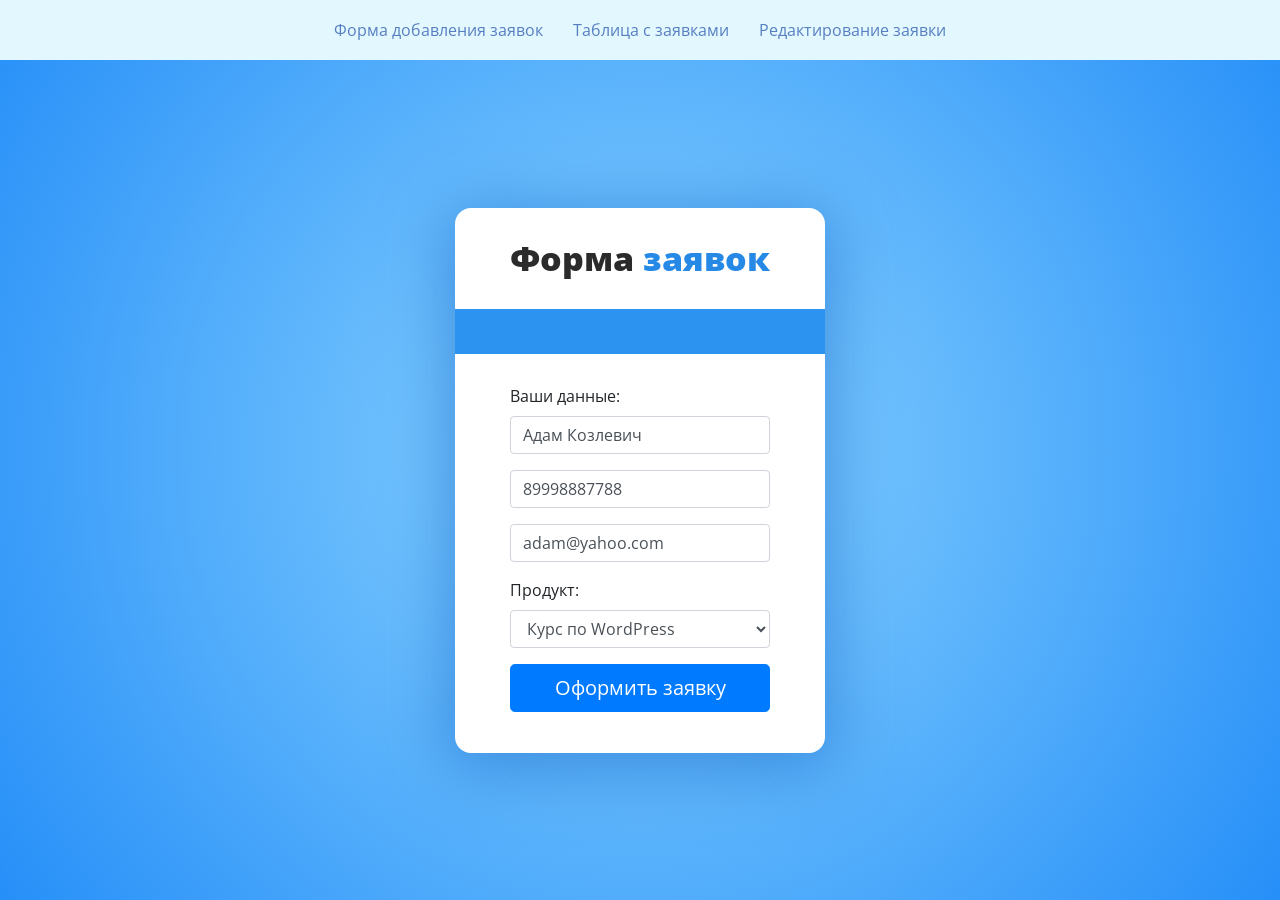
<file: crm/index.html>
<!DOCTYPE html>
<html lang="ru">

<head>
	<meta charset="UTF-8">
	<title>01 - Форма</title>
	<link rel="stylesheet" href="css/bootstrap.min.css" />
	<link rel="stylesheet" href="css/main.css">
	<link href="https://fonts.googleapis.com/css?family=Open+Sans:400,600,700,800&amp;subset=cyrillic-ext"
		rel="stylesheet">
</head>

<body class="with-nav radial-bg flex-center">

	<!-- Навигация по проекту -->
	<nav class="project-nav">
		<div class="project-nav__links-wrapper">
			<a href="index.html">Форма добавления заявок</a>
			<a href="table.html">Таблица с заявками</a>
			<a href="edit.html">Редактирование заявки</a>
		</div>
	</nav>

	<!-- white-plate -->
	<div class="white-plate white-plate--payment">
		<div class="container-fluid">

			<!-- header -->
			<div class="white-plate__header text-center">
				<p class="white-plate__logo">
					<span>Форма</span> заявок
				</p>
			</div>
			<!-- // header -->

			<div class="white-plate__line-between white-plate__line-between--main"></div>

			<form id="form" method="POST" action="">
				<label>Ваши данные:</label>
				<div class="form-group">
					<input id="name" type="text" name="name" autocomplete="on" class="form-control"
						placeholder="Имя и Фамилия" required>
				</div>
				<div class="form-group">
					<input id="phone" type="text" name="phone" autocomplete="on" class="form-control"
						placeholder="Телефон">
				</div>
				<div class="form-group">
					<input id="email" type="email" name="email" autocomplete="on" class="form-control"
						placeholder="Email" required>
				</div>
				<div class="form-group">
					<label for="exampleFormControlSelect1">Продукт:</label>
					<select id="product" name="product" class="form-control" id="exampleFormControlSelect1">
						<option value="course-html">Курс по верстке</option>
						<option value="course-js">Курс по JavaScript</option>
						<option value="course-vue">Курс по VUE JS</option>
						<option value="course-php">Курс по PHP</option>
						<option value="course-wordpress">Курс по WordPress</option>
					</select>
				</div>
				<div class="form-group">
					<button type="submit" class="btn btn-lg btn-primary btn-block">Оформить заявку</button>
				</div>
			</form>

		</div>
	</div>
	<!-- // white-plate -->

	<!-- Модель -->
	<script src="./js/model.js" type="module"></script>

	<!-- Форма -->
	<script src="./js/form/form.test-data.js" type="module"></script>
	<script src="./js/form/form.view.js" type="module"></script>
	<script src="./js/form/form.controller.js" type="module"></script>

</body>

</html>
</file>
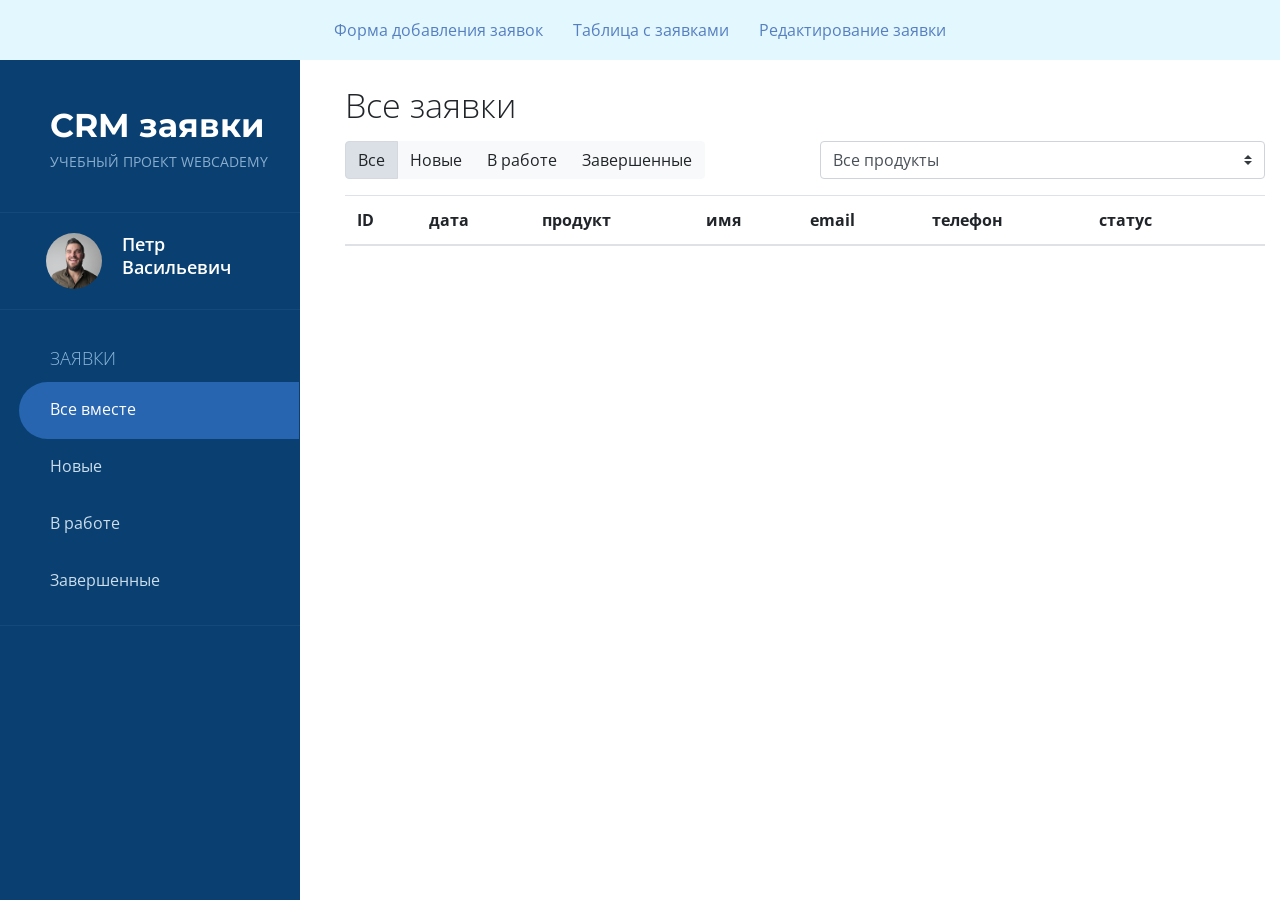
<file: crm/table.html>
<!DOCTYPE html>
<html lang="ru">

<head>
	<meta charset="UTF-8" />
	<title>02 - Таблица с заявками</title>
	<link rel="stylesheet" href="css/bootstrap.min.css" />
	<link rel="stylesheet" href="css/main.css" />
	<link href="https://fonts.googleapis.com/css?family=Open+Sans:300,400,600,700,800&amp;subset=cyrillic-ext"
		rel="stylesheet" />
	<link href="https://fonts.googleapis.com/css?family=Montserrat:400,700&display=swap&subset=cyrillic-ext"
		rel="stylesheet" />
</head>

<body class="with-nav body--dashboard">
	<!-- Навигация по проекту -->
	<nav class="project-nav">
		<div class="project-nav__links-wrapper">
			<a href="index.html">Форма добавления заявок</a>
			<a href="table.html">Таблица с заявками</a>
			<a href="edit.html">Редактирование заявки</a>
		</div>
	</nav>

	<!-- left-panel -->
	<div class="left-panel blue-skin">
		<!-- Logo -->
		<div class="left-panel__logo">
			<div class="left-panel__logo-title">CRM заявки</div>
			<div class="left-panel__logo-subtitle">учебный проект webcademy</div>
		</div>
		<!-- // Logo -->
		<!-- User -->
		<div class="left-panel__user clearfix">
			<div class="left-panel__user-photo">
				<img src="img/avatars/avatar-128.jpg" alt="Avatar" />
			</div>
			<div class="left-panel__user-name">Петр <br />Васильевич</div>
		</div>
		<!-- // User -->
		<!-- Navigation 1 -->
		<div class="left-panel__navigation">
			<div class="left-panel__navigation-title">Заявки</div>
			<ul>
				<li><a data-value="all" data-role="left-status" href="#" >Все вместе</a></li>
				<li><a data-value="new" data-role="left-status" href="#">Новые<div class="badge" id="badge-new">12</div>
					</a></li>
				<li><a data-value="inwork" data-role="left-status" href="#">В работе</a></li>
				<li><a data-value="complete" data-role="left-status" href="#">Завершенные</a></li>
			</ul>
		</div>
		<!-- // Navigation 1 -->

	</div>
	<!-- // left-panel -->

	<!-- main-wrapper -->
	<div class="main-wrapper">
		<div class="container-fluid">
			<div class="admin-heading-1">Все заявки</div>

			<form action="">
				<!-- <div class="form-row"> -->
				<div class="row mb-3 justify-content-start">
					<!-- Col -->
					<div class="col">
						<div id="topStatusBar" class="btn-group" role="group" aria-label="...">
							<a href="#" class="btn btn-light" data-value="all">Все</a>
							<a href="#" class="btn btn-light" data-value="new">Новые</a>
							<a href="#" class="btn btn-light" data-value="inwork">В работе</a>
							<a href="#" class="btn btn-light" data-value="complete">Завершенные</a>
						</div>
					</div>
					<!-- // Col -->
					<!-- Col -->
					<div class="col">
						<select class="custom-select" id="productSelect">
							<option value="all" selected>Все продукты</option>
							<option value="course-html">Курс по верстке</option>
							<option value="course-js">Курс по JavaScript</option>
							<option value="course-vue">Курс по VUE JS</option>
							<option value="course-php">Курс по PHP</option>
							<option value="course-wordpress">Курс по WordPress</option>
						</select>
					</div>
					<!-- // Col -->
				</div>
			</form>

			<table class="table fs-14">
				<thead>
					<tr>
						<th>ID</th>
						<th>дата</th>
						<th>продукт</th>
						<th>имя</th>
						<th>email</th>
						<th>телефон</th>
						<th>статус</th>
						<th></th>
					</tr>
				</thead>
				<tbody id="tbody">
					<!-- <tr>
							<th scope="row">1</th>
							<td>01.04.2020</td>
							<td>Курс по верстке</td>
							<td>Петр Сергеевич</td>
							<td>info@inbox.ru</td>
							<td>+7 (909) 77-55-777</td>
							<td>
								<div class="badge badge-pill badge-danger">Новый</div>
							</td>
							<td>
								<a href="edit.html">Редактировать</a>
							</td>
						</tr>
						<tr>
							<th scope="row">2</th>
							<td>01.04.2020</td>
							<td>Курс по верстке</td>
							<td>Василий Петрович</td>
							<td>info@gmail.ru</td>
							<td>+7 (909) 77-55-777</td>
							<td>
								<div class="badge badge-pill badge-warning">В работе</div>
							</td>
							<td>
								<a href="edit.html">Редактировать</a>
							</td>
						</tr>
						<tr>
							<th scope="row">1</th>
							<td>01.04.2020</td>
							<td>Курс по верстке</td>
							<td>Николай Владимирович</td>
							<td>info@mail.ru</td>
							<td>+7 (909) 77-55-777</td>
							<td>
								<div class="badge badge-pill badge-success">Завершенный</div>
							</td>
							<td>
								<a href="edit.html">Редактировать</a>
							</td>
						</tr> -->
				</tbody>
			</table>
		</div>
	</div>
	<!-- // main-wrapper -->

	<!-- Модель -->
	<script src="./js/model.js" type="module"></script>

	<!-- Таблица -->
	<script src="./js/table/table.view.js" type="module"></script>
	<script src="./js/table/table.controller.js" type="module"></script>

</body>

</html>
</file>
<file: crm/css/main.css>
* {
	box-sizing: border-box;
}
html {
	height: 100%;
}
body {
	height: 100%;
	margin: 0;
	padding: 0;
	background: #fff;
	font-family: 'Open Sans', sans-serif;
}
.radial-bg {
	background: #2d77bb;
	background: radial-gradient(circle, #8dd5ff 0%, #268ff8 100%);
}
.flex-center {
	display: -webkit-box;
	display: flex;
	-webkit-box-align: center;
	align-items: center;
	-webkit-box-pack: center;
	justify-content: center;
}
.white-plate {
	background-color: #fff;
	border-radius: 16px;
	max-width: 1200px;
	margin-left: auto;
	margin-right: auto;
	padding-left: 40px;
	padding-right: 40px;
	padding-bottom: 55px;
	box-shadow: 0px 10px 62px 10px #133b9a;
}
.white-plate.white-plate--payment {
	max-width: 400px;
	padding-bottom: 25px;
	box-shadow: 0px 10px 62px 10px rgba(47, 128, 214, 0.71);
}
.white-plate__header {
	padding-top: 25px;
	padding-bottom: 25px;
}
.white-plate__logo {
	font-weight: 800;
	font-size: 34px;
	color: #2789e6;
	transition: 0.2s ease-in;
	margin: 0;
}
.white-plate__logo span {
	color: #2b2b2b;
}
@media (max-width: 576px) {
	.white-plate__logo {
		display: block;
		text-align: center;
	}
}
.white-plate__line-between {
	background-color: #2d93f0;
	height: 60px;
	margin-left: -55px;
	margin-right: -55px;
	margin-bottom: 40px;
}
.white-plate__line-between--main {
	background-color: #2d93f0;
	height: 45px;
	margin-bottom: 30px;
}
.body--dashboard {
	padding-left: 330px;
}
.left-panel {
	background-color: #094071;
	width: 300px;
	height: 100%;
	left: 0;
	top: 0;
	bottom: 0;
	color: #fff;
	position: fixed;
	z-index: 1;
}
.left-panel__logo {
	padding-top: 41px;
	padding-left: 50px;
	padding-bottom: 40px;
	border-bottom: 1px solid #14497a;
}
.left-panel__logo-title {
	font-family: 'Montserrat', sans-serif;
	color: #fff;
	font-size: 33px;
	font-weight: 700;
}
.left-panel__logo-subtitle {
	color: #8aacce;
	font-size: 14px;
	font-weight: 400;
	text-transform: uppercase;
}
.left-panel__user {
	padding-left: 46px;
	padding-right: 30px;
	padding-top: 20px;
	padding-bottom: 20px;
	border-bottom: 1px solid #14497a;
}
.left-panel__user-photo {
	width: 56px;
	height: 56px;
	border-radius: 80px;
	float: left;
	overflow: hidden;
}
.left-panel__user-photo img {
	max-width: 100%;
	height: auto;
}
.left-panel__user-name {
	font-size: 18px;
	line-height: 1.3;
	font-weight: 600;
	margin-left: 76px;
}
.left-panel__navigation {
	color: #cbdceb;
	font-size: 16px;
	padding-left: 50px;
	padding-top: 35px;
	padding-bottom: 15px;
	border-bottom: 1px solid #14497a;
}
.left-panel__navigation--no-line {
	border-bottom: none;
}
.left-panel__navigation-title {
	font-size: 18px;
	color: #8eb6da;
	font-weight: 200;
	margin-bottom: 10px;
	text-transform: uppercase;
}
.left-panel__navigation ul {
	margin: 0;
	padding: 0;
	list-style-type: none;
}
.left-panel__navigation ul li {
	margin: 0;
	padding: 0;
	margin-bottom: 0px;
}
.left-panel__navigation a {
	color: #cbdceb;
	display: block;
	width: 280px;
	position: relative;
	z-index: 2;
	transition: 250ms all ease-in;
	margin-left: -31px;
	padding-left: 31px;
	padding-top: 15px;
	padding-bottom: 18px;
	background-color: #094071;
	border-radius: 80px 0px 0px 80px;
	transition: 100ms all ease-out;
}
.left-panel__navigation a:hover,
.left-panel__navigation a.active {
	text-decoration: none;
	background-color: #2865b1;
	color: #fff;
}
.left-panel__navigation .badge {
	background-color: #2865b1;
	color: #fff;
	border-radius: 32px;
	padding: 6px 10px 5px;
	line-height: 1;
	font-size: 14px;
}
.left-panel__navigation .badge:first-child {
	margin-left: 5px;
}
.main-wrapper {
	margin-left: 0px;
	padding-top: 0px;
	padding-bottom: 20px;
}
.form-wrapper {
	max-width: 1200px;
	margin-left: auto;
	margin-right: auto;
}
.admin-heading-1 {
	font-size: 34px;
	font-weight: 200;
	margin: 20px 0 10px;
}
.badge {
	padding: 6px 10px 5px;
	font-size: 14px;
}
.mt-0 {
	margin-top: 0;
}
.mt-5 {
	margin-top: 5px;
}
.mt-10 {
	margin-top: 10px;
}
.mt-15 {
	margin-top: 15px;
}
.mt-20 {
	margin-top: 20px;
}
.mt-25 {
	margin-top: 25px;
}
.mt-30 {
	margin-top: 30px !important;
}
.mt-35 {
	margin-top: 35px;
}
.mt-40 {
	margin-top: 40px;
}
.mt-45 {
	margin-top: 45px;
}
.mt-50 {
	margin-top: 50px;
}
.mt-55 {
	margin-top: 55px;
}
.mt-60 {
	margin-top: 60px;
}
.mt-65 {
	margin-top: 65px;
}
.mt-70 {
	margin-top: 70px;
}
.mt-75 {
	margin-top: 75px;
}
.mt-80 {
	margin-top: 80px;
}
.mt-85 {
	margin-top: 85px;
}
.mt-90 {
	margin-top: 90px;
}
.mt-95 {
	margin-top: 95px;
}
.mt-100 {
	margin-top: 100px;
}
.mb-0 {
	margin-bottom: 0;
}
.mb-5 {
	margin-bottom: 5px;
}
.mb-10 {
	margin-bottom: 10px;
}
.mb-15 {
	margin-bottom: 15px !important;
}
.mb-20 {
	margin-bottom: 20px;
}
.mb-25 {
	margin-bottom: 25px;
}
.mb-30 {
	margin-bottom: 30px;
}
.mb-35 {
	margin-bottom: 35px;
}
.mb-40 {
	margin-bottom: 40px;
}
.mb-45 {
	margin-bottom: 45px;
}
.mb-50 {
	margin-bottom: 50px;
}
.mb-55 {
	margin-bottom: 55px;
}
.mb-60 {
	margin-bottom: 60px;
}
.mb-65 {
	margin-bottom: 65px;
}
.mb-70 {
	margin-bottom: 70px;
}
.mb-75 {
	margin-bottom: 75px;
}
.mb-80 {
	margin-bottom: 80px;
}
.mb-85 {
	margin-bottom: 85px;
}
.mb-90 {
	margin-bottom: 90px;
}
.mb-95 {
	margin-bottom: 95px;
}
.mb-100 {
	margin-bottom: 100px;
}
.mb-120 {
	margin-bottom: 120px;
}
.ml-0 {
	margin-left: 0;
}
.ml-5 {
	margin-left: 5px;
}
.ml-10 {
	margin-left: 10px;
}
.ml-15 {
	margin-left: 15px;
}
.ml-20 {
	margin-left: 20px;
}
.ml-25 {
	margin-left: 25px;
}
.ml-30 {
	margin-left: 30px;
}
.ml-35 {
	margin-left: 35px;
}
.ml-40 {
	margin-left: 40px;
}
.ml-45 {
	margin-left: 45px;
}
.ml-50 {
	margin-left: 50px;
}
.ml-55 {
	margin-left: 55px;
}
.ml-60 {
	margin-left: 60px;
}
.ml-65 {
	margin-left: 65px;
}
.ml-70 {
	margin-left: 70px;
}
.ml-75 {
	margin-left: 75px;
}
.ml-80 {
	margin-left: 80px;
}
.ml-85 {
	margin-left: 85px;
}
.ml-90 {
	margin-left: 90px;
}
.ml-95 {
	margin-left: 95px;
}
.ml-100 {
	margin-left: 100px;
}
.mr-0 {
	margin-right: 0;
}
.mr-5 {
	margin-right: 5px;
}
.mr-10 {
	margin-right: 10px;
}
.mr-15 {
	margin-right: 15px;
}
.mr-20 {
	margin-right: 20px;
}
.mr-25 {
	margin-right: 25px;
}
.mr-30 {
	margin-right: 30px;
}
.mr-35 {
	margin-right: 35px;
}
.mr-40 {
	margin-right: 40px;
}
.mr-45 {
	margin-right: 45px;
}
.mr-50 {
	margin-right: 50px;
}
.mr-55 {
	margin-right: 55px;
}
.mr-60 {
	margin-right: 60px;
}
.mr-65 {
	margin-right: 65px;
}
.mr-70 {
	margin-right: 70px;
}
.mr-75 {
	margin-right: 75px;
}
.mr-80 {
	margin-right: 80px;
}
.mr-85 {
	margin-right: 85px;
}
.mr-90 {
	margin-right: 90px;
}
.mr-95 {
	margin-right: 95px;
}
.mr-100 {
	margin-right: 100px;
}
.no-margins {
	margin: 0;
}
.pt-0 {
	padding-top: 0;
}
.pt-5 {
	padding-top: 5px;
}
.pt-10 {
	padding-top: 10px;
}
.pt-15 {
	padding-top: 15px;
}
.pt-20 {
	padding-top: 20px;
}
.pt-25 {
	padding-top: 25px;
}
.pt-30 {
	padding-top: 30px;
}
.pt-35 {
	padding-top: 35px;
}
.pt-40 {
	padding-top: 40px;
}
.pt-45 {
	padding-top: 45px;
}
.pt-50 {
	padding-top: 50px;
}
.pt-55 {
	padding-top: 55px;
}
.pt-60 {
	padding-top: 60px;
}
.pt-65 {
	padding-top: 65px;
}
.pt-70 {
	padding-top: 70px;
}
.pt-75 {
	padding-top: 75px;
}
.pt-80 {
	padding-top: 80px;
}
.pt-85 {
	padding-top: 85px;
}
.pt-90 {
	padding-top: 90px;
}
.pt-95 {
	padding-top: 95px;
}
.pt-100 {
	padding-top: 100px;
}
.pb-0 {
	padding-bottom: 0;
}
.pb-5 {
	padding-bottom: 5px;
}
.pb-10 {
	padding-bottom: 10px;
}
.pb-15 {
	padding-bottom: 15px;
}
.pb-20 {
	padding-bottom: 20px;
}
.pb-25 {
	padding-bottom: 25px;
}
.pb-30 {
	padding-bottom: 30px;
}
.pb-35 {
	padding-bottom: 35px;
}
.pb-40 {
	padding-bottom: 40px;
}
.pb-45 {
	padding-bottom: 45px;
}
.pb-50 {
	padding-bottom: 50px;
}
.pb-55 {
	padding-bottom: 55px;
}
.pb-60 {
	padding-bottom: 60px;
}
.pb-65 {
	padding-bottom: 65px;
}
.pb-70 {
	padding-bottom: 70px;
}
.pb-75 {
	padding-bottom: 75px;
}
.pb-80 {
	padding-bottom: 80px;
}
.pb-85 {
	padding-bottom: 85px;
}
.pb-90 {
	padding-bottom: 90px;
}
.pb-95 {
	padding-bottom: 95px;
}
.pb-100 {
	padding-bottom: 100px;
}
.pb-100 {
	padding-bottom: 100px;
}
.pb-120 {
	padding-bottom: 120px;
}
.pl-0 {
	padding-left: 0;
}
.pl-5 {
	padding-left: 5px;
}
.pl-10 {
	padding-left: 10px;
}
.pl-15 {
	padding-left: 15px;
}
.pl-20 {
	padding-left: 20px;
}
.pl-25 {
	padding-left: 25px;
}
.pl-30 {
	padding-left: 30px;
}
.pl-35 {
	padding-left: 35px;
}
.pl-40 {
	padding-left: 40px;
}
.pl-45 {
	padding-left: 45px;
}
.pl-50 {
	padding-left: 50px;
}
.pl-55 {
	padding-left: 55px;
}
.pl-60 {
	padding-left: 60px;
}
.pl-65 {
	padding-left: 65px;
}
.pl-70 {
	padding-left: 70px;
}
.pl-75 {
	padding-left: 75px;
}
.pl-80 {
	padding-left: 80px;
}
.pl-85 {
	padding-left: 85px;
}
.pl-90 {
	padding-left: 90px;
}
.pl-95 {
	padding-left: 95px;
}
.pl-100 {
	padding-left: 100px;
}
.pr-0 {
	padding-right: 0;
}
.pr-5 {
	padding-right: 5px;
}
.pr-10 {
	padding-right: 10px;
}
.pr-15 {
	padding-right: 15px;
}
.pr-20 {
	padding-right: 20px;
}
.pr-25 {
	padding-right: 25px;
}
.pr-30 {
	padding-right: 30px;
}
.pr-35 {
	padding-right: 35px;
}
.pr-40 {
	padding-right: 40px;
}
.pr-45 {
	padding-right: 45px;
}
.pr-50 {
	padding-right: 50px;
}
.pr-55 {
	padding-right: 55px;
}
.pr-60 {
	padding-right: 60px;
}
.pr-65 {
	padding-right: 65px;
}
.pr-70 {
	padding-right: 70px;
}
.pr-75 {
	padding-right: 75px;
}
.pr-80 {
	padding-right: 80px;
}
.pr-85 {
	padding-right: 85px;
}
.pr-90 {
	padding-right: 90px;
}
.pr-95 {
	padding-right: 95px;
}
.pr-100 {
	padding-right: 100px;
}
.no-paddings {
	padding: 0;
}
/* Floats */
.float-right {
	float: right;
}
.float-left {
	float: left;
}
.clearfix::after,
.clearfix::before {
	content: '';
	display: table;
	clear: both;
}
/* Text align */
.text-center {
	text-align: center;
}
.text-left {
	text-align: left;
}
.text-right {
	text-align: right;
}
.text-justify {
	text-align: justify;
}
/* Font weight */
.light {
	font-weight: 300;
}
.normal {
	font-weight: 400;
}
.strong {
	font-weight: 700;
}

.project-nav {
	display: block;
	position: absolute;
	top: 0;
	left: 0;
	right: 0;
	height: 60px;
	z-index: 999;

	background-color: #e3f7ff;
	color: #fff;
}

.project-nav__links-wrapper {
	display: flex;
	justify-content: center;
	column-gap: 30px;
	align-items: center;
	height: 100%;
}

.project-nav a {
	color: rgb(86, 127, 192);
}

body.with-nav {
	padding-top: 60px;
}


body.with-nav .left-panel {
	top: 60px;
	bottom: 0px;
	height: auto;
	overflow-x: hidden;
	overflow-y: auto;
}

.none{
	display: none !important;
}
</file>
